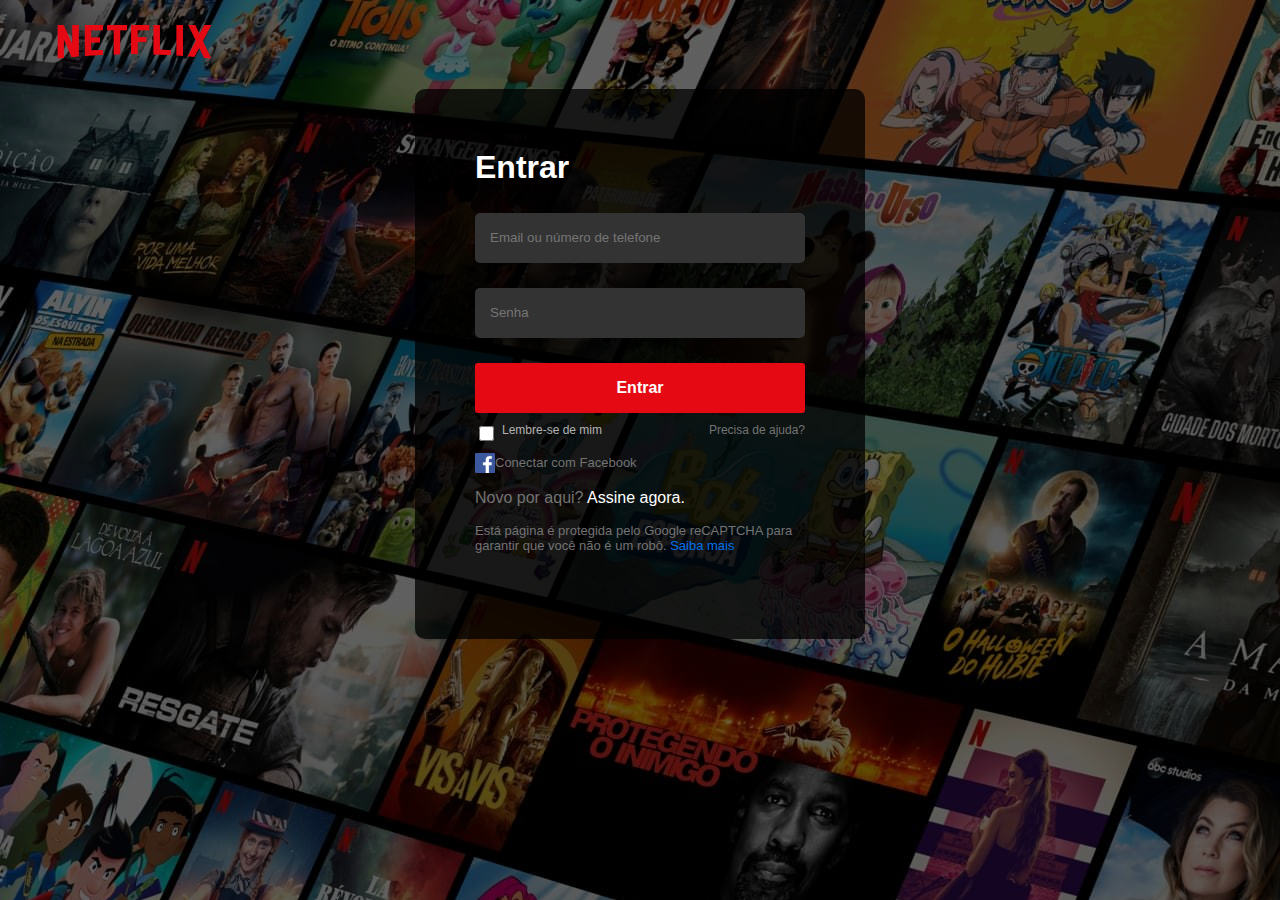
<file: login Netflix/index.html>
<!DOCTYPE html>
<html lang="pt-br">
<head>
    <meta charset="UTF-8">
    <meta name="viewport" content="width=device-width, initial-scale=1.0">
    <link rel="stylesheet" href="css/style.css">
    <title>Login Netflix</title>
</head>
<body>
    
    <div class="header">
        <div class="logo">
            <a href="#">
                <img src="img/netflixlogo.png" alt="">
            </a>
        </div>
    </div>

    <div class="login-body">
        <div class="login-box">
            <h2>Entrar</h2>
            <form>
                <div class="input-box">
                    <input  required type="email" placeholder="Email ou número de telefone">
                </div>

                <div class="input-box">
                    <input required type="password" placeholder="Senha">
                </div>

                <div>
                    <button class="submit">Entrar</button>
                </div>
            </form>

            <div class="support">
                <div class="remember">
                    <span><input type="checkbox" sytle="margin: 0; padding: 0; height: 13px;"></span>
                    <span>Lembre-se de mim</span>
                </div>

                <div class="help">
                    <a href="#">Precisa de ajuda?</a>
                </div>

            </div>

            <div class="footer">
                <div class="login-facebook">
                    <img  height=20px src="img/Facebook_logo.png" alt="">
                    <span><a href="#">Conectar com Facebook</a></span>
                </div>

                <div class="sing-up">
                    <p>Novo por aqui? <a href="#">Assine agora.</a></p>
                </div>

                <div class="terms">
                    <p>Está página é protegida pelo Google reCAPTCHA para garantir que você não é um robô. <a href="#">Saiba mais</a></p>
                </div>
            </div>

        </div>
    </div>

</body>
</html>
</file>
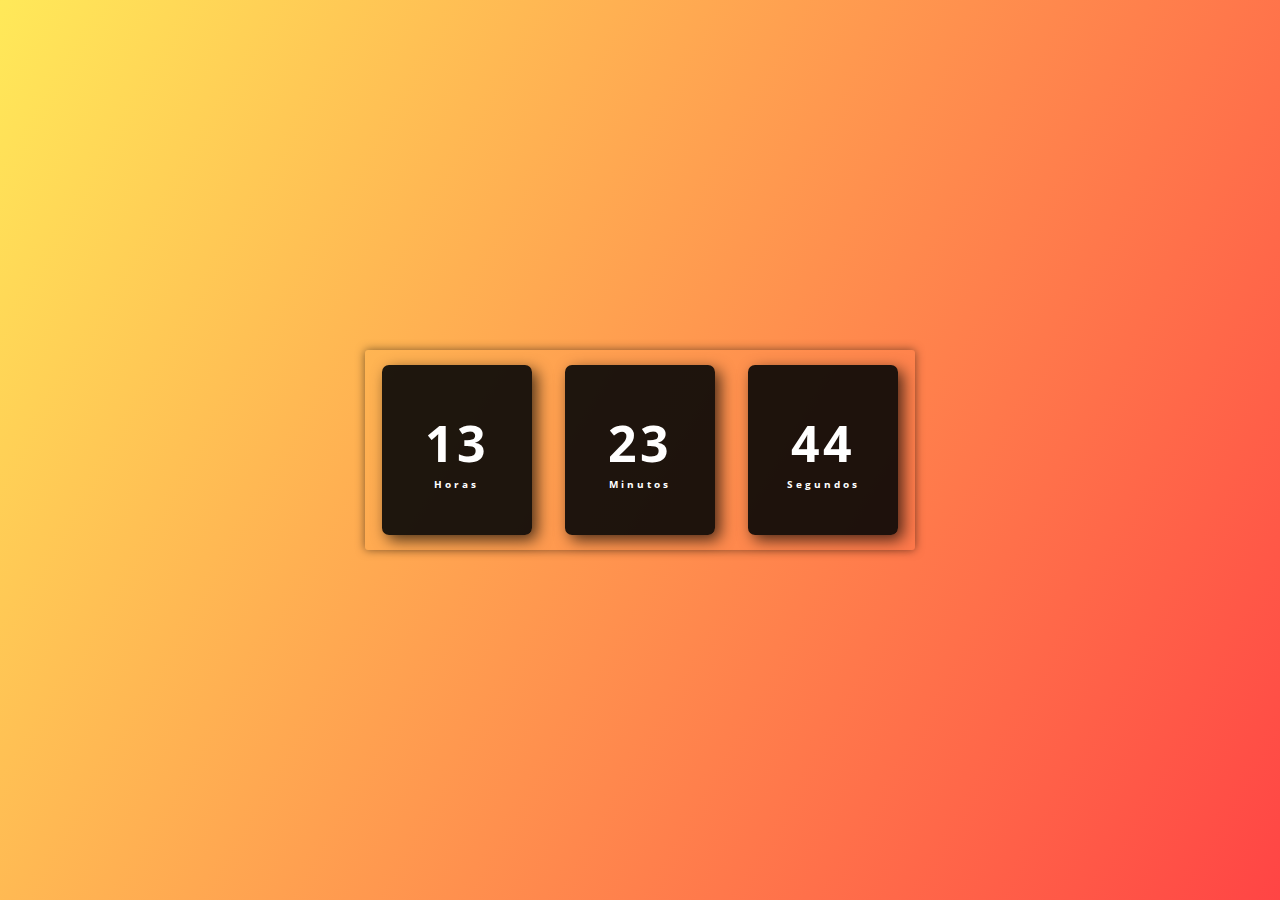
<file: relogio digital/index.html>
<!DOCTYPE html>
<html lang="en">
<head>
    <meta charset="UTF-8">
    <meta name="viewport" content="width=device-width, initial-scale=1.0">
    <link rel="stylesheet" href="css/style.css">
    <title>Relógio Digital</title>
</head>
<body>
    
    <div class="relogio">
        <div>
            <span id="horas">00</span>
            <span class="tempo">Horas</span>
        </div>
        <div>
            <span id="minutos">00</span>
            <span class="tempo">Minutos</span>
        </div>
        <div>
            <span id="segundos">00</span>
            <span class="tempo">Segundos</span>
        </div>
    </div>

    <script src="js/script.js"></script>

</body>
</html>
</file>
<file: login Netflix/css/style.css>
body{
    padding: 0;
    margin: 0;
    height: 100vh;
    width: 100%;
    position: relative;
    background-image: url(../img/background.jpg);
    background-image: cover;
    background-repeat: no-repeat;
    font-family: Arial, Helvetica, sans-serif;
}

body::before{
    content: '';
    background-color: rgb(0, 0, 0, .5);
    width: 100%;
    height: 100%;
    position: absolute;
    top:0;
    bottom: 0;
    right: 0;
    left: 0;
}

.logo img{
    height: 45px;
    width: 167px;
}

.header{
    padding: 20px 50px;
    position: relative;
    z-index: 10;
}

.login-body{
    padding: 60px;
    z-index: 90;
    position: relative;
    max-width: 450px;
    height: 550px;
    margin-left: 50%;
    background-color: rgb(0, 0, 0, 0.75);
    border-radius: 10px;
    box-sizing: border-box;
    transform: translateX(-50%);
}

.login-body h2{
    font-size: 32px;
    color:#fff;
    margin-top: 0;
}

.login-body input{
    height: 50px;
    width: 100%;
    color: #fff;
    background-color: #333;
    border: none;
    border-radius: 5px;
    padding-left: 15px;
    box-sizing: border-box;
    outline: none;
}

.login-body input:hover{
    background-color: #444;
}

.input-box{
    margin-bottom: 25px;
}

.login-body button{
    height: 50px;
    width: 100%;
    color: #fff;
    background-color: #e50914;
    border-radius: 3px;
    font-weight: bold;
    font-size: 16px;
    border: none;
    margin-bottom: 10px;
}

.login-body button:hover{
    background-color: #fc1722;
    cursor: pointer;
}

.support{
    display: flex;
    color:#b3b3b3;
    justify-content: space-between;
    font-size: 12px;
    margin-bottom: 5px;
}

.support input{
    height: 15px;
    width: 15px;
}

.remember{
    display: flex;
    align-items: center;
}

.remember span{
    margin-right: 5px;
    height: 25px;
}

.help a{
    text-decoration: none;
    color: #737373;
}

.help a:hover{
    text-decoration: underline;
}

.login-facebook{
    display: flex;
    align-items: center;
    width: 100%;
    color:#737373;
}

.login-facebook span{
    margin-right: 5px;
    font-size: 13px;
}

.login-facebook span a{
    text-decoration: none;
    color: #737373;
}

.sing-up{
    color:#737373;
    font-size: 16px;
}

.sing-up a{
    color:#fff;
    font-size:16px;
    text-decoration: none;
}

.sing-up a:hover{
    text-decoration: underline;
}

.terms{
    color: #737373;
    font-size: 13px;
}

.terms a{
    text-decoration: none;
    color:#0071eb;
}

.terms a:hover{
    text-decoration: underline;
}
</file>
<file: relogio digital/css/style.css>
@import url('https://fonts.googleapis.com/css2?family=Open+Sans:wght@300;400;500&display=swap');

*{
    margin: 0;
    padding: 0;
    font-family: 'Open Sans', sans-serif;
}

body{
    height: 100vh;
    background: linear-gradient(120deg, #ffe53bd8, #ff2525da);
    display: flex;
    align-items: center;
    justify-content: center;
}

.relogio{
    display: flex;
    align-items: center;
    justify-content: space-around;
    height: 200px;
    width: 550px;
    background: transparent;
    border-radius: 3px;
    box-shadow: 0px 0px 10px rgba(0, 0, 0, .5);
}

.relogio div{
    height: 170px;
    width: 150px;
    display: flex;
    flex-direction: column;
    align-items: center;
    justify-content: center;
    color: #fff;
    background: rgba(5, 5, 5, .9);
    box-shadow: 5px 5px 15px rgba(0, 0, 0, .7);
    border-radius: 7px;
    letter-spacing: 3px;
}

.relogio span{
    font-weight: bolder;
    font-size: 50px;
}

.relogio span.tempo{
    font-size: 10px;
}
</file>
